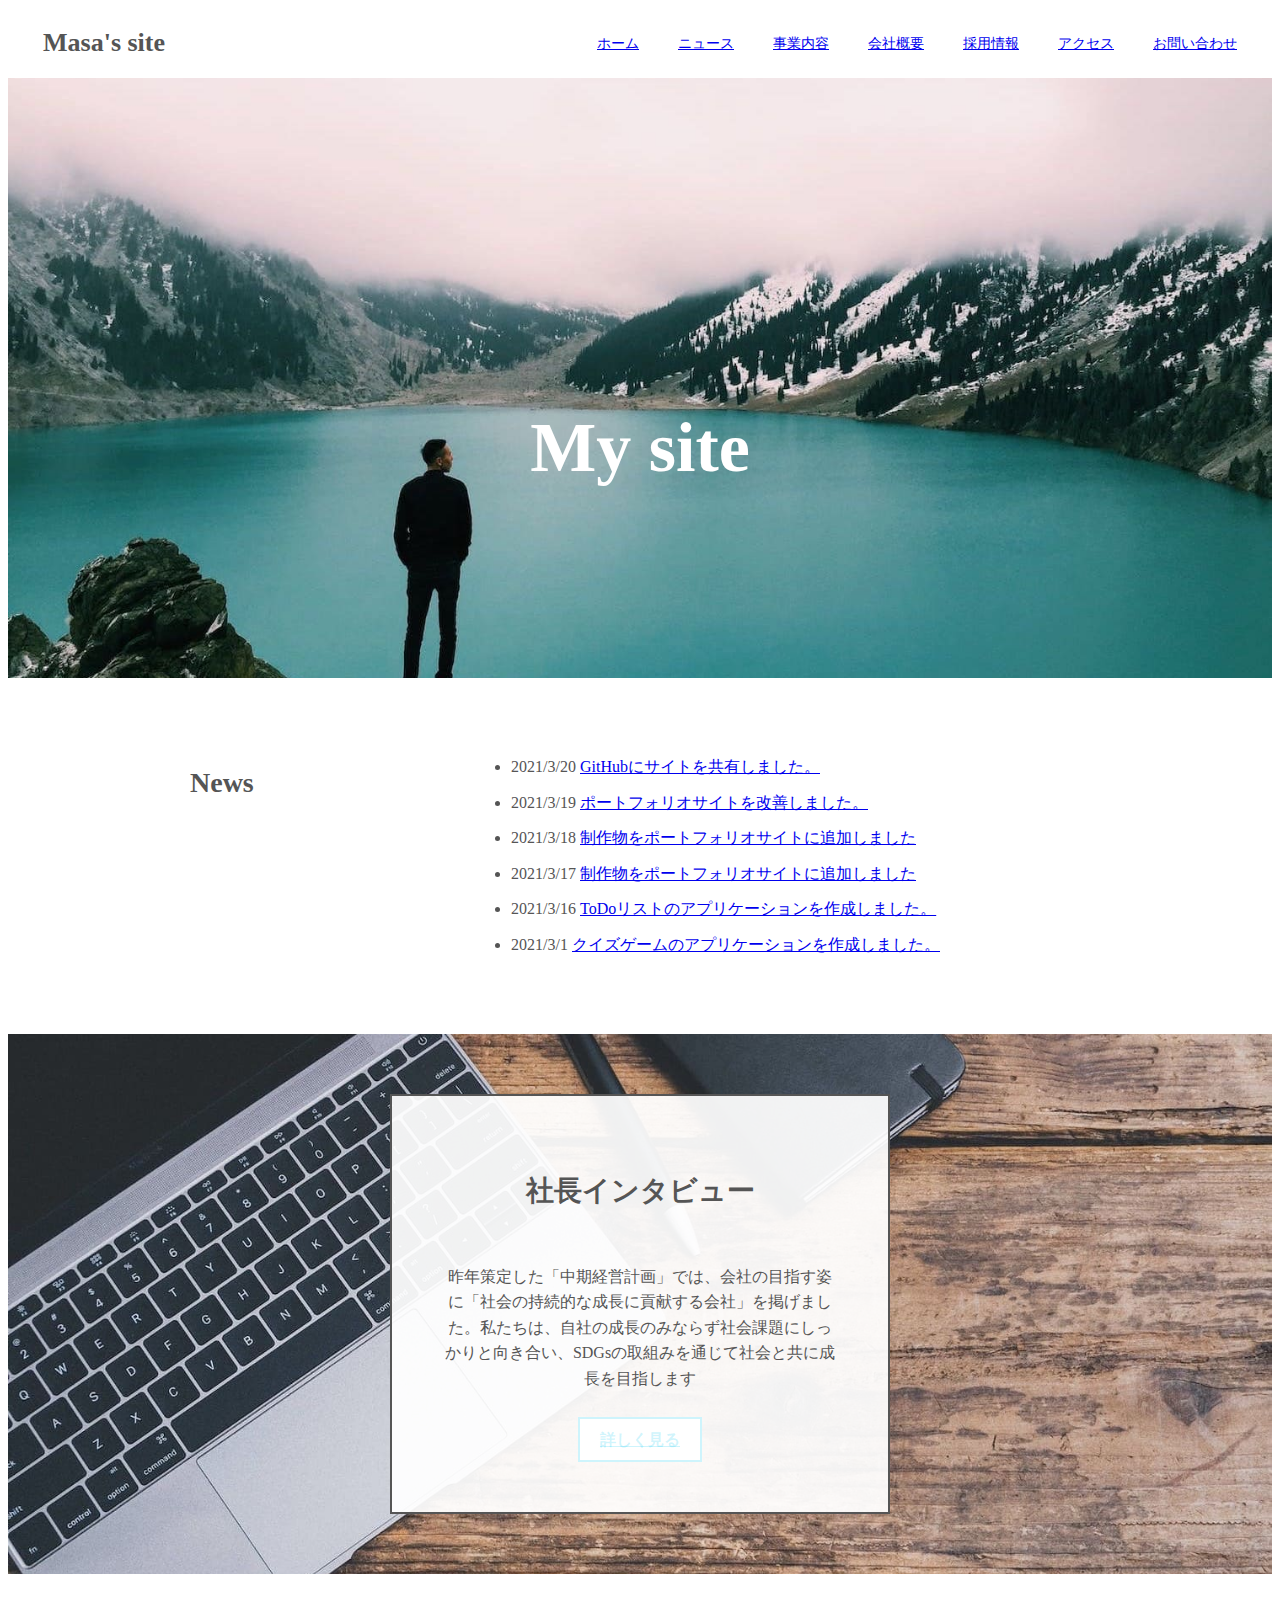
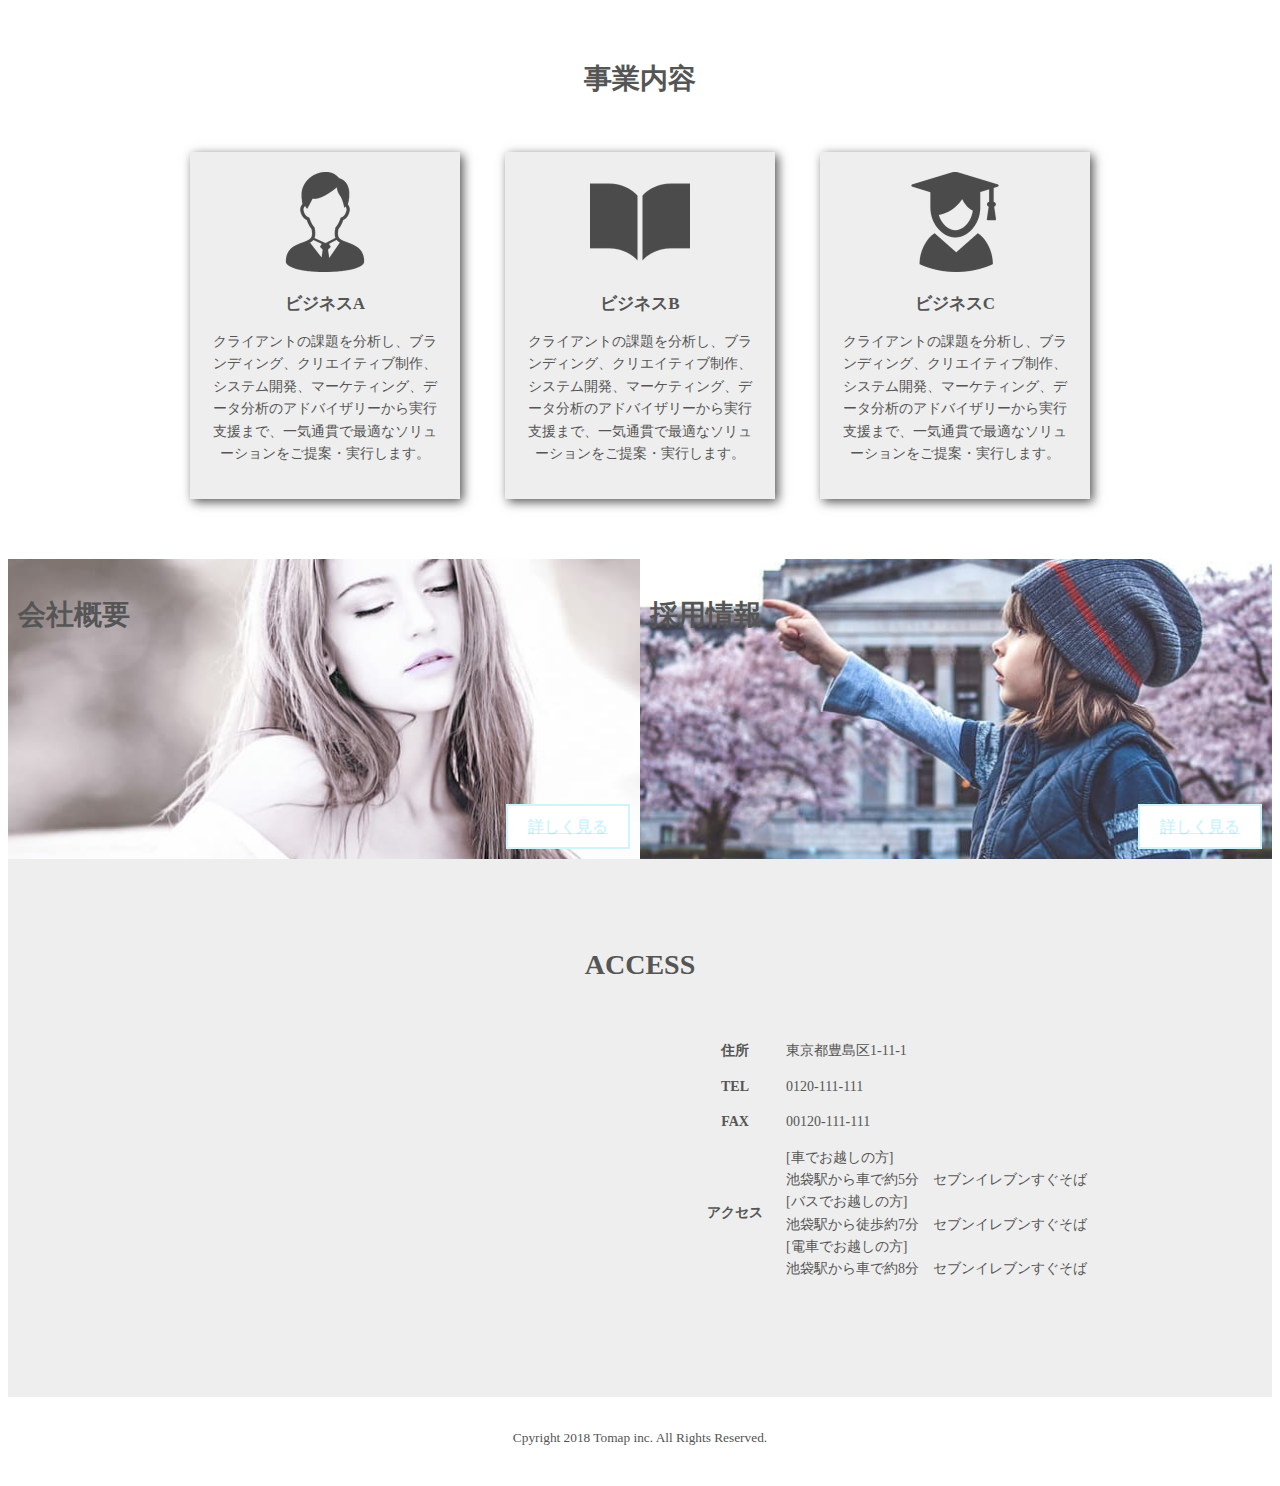
<file: L5p2/index.html>
<!DOCTYPE html>
<html lang="ja">
<head>
  <meta charset="utf-8">
  <meta name="description" content="">
  <meta name="keywords" content="">
  <meta name="viewport" content="width=device-width, initial-scale=1">
  <title>Masa's site</title>
  <link rel="stylesheet" href="https://tomap.co/ZeroPlusReset.css">
  <link rel="stylesheet" href="css/style.css" media="all">
</head>
<body>

<header>
  <h1>Masa's site</h1>
  <nav>
    <ul>
      <li> <a href="#">ホーム</a> </li>
      <li> <a href="#news">ニュース</a> </li>
      <li> <a href="#business">事業内容</a> </li>
      <li> <a href="#company">会社概要</a> </li>
      <li> <a href="#recruit">採用情報</a> </li>
      <li> <a href="#access">アクセス</a> </li>
      <li> <a href="#">お問い合わせ</a> </li>
    </ul>
  </nav>
  <div class="hamburger">
    <img src="img/menu_icon.jpg" alt="">
  </div>
</header>


<div id="eyecatch">
  <p>My site</p>
</div>


<section id="news">
  <div class="inner flexbox">
    <h2>News</h2>
    <ul>
      <li>
        2021/3/20  <a href="#"> GitHubにサイトを共有しました。</a>
      </li>
      <li>
        2021/3/19  <a href="#"> ポートフォリオサイトを改善しました。</a>
      </li>
      <li>
        2021/3/18  <a href="#"> 制作物をポートフォリオサイトに追加しました</a>
      </li>
      <li>
        2021/3/17  <a href="#"> 制作物をポートフォリオサイトに追加しました</a>
      </li>
      <li>
        2021/3/16  <a href="#"> ToDoリストのアプリケーションを作成しました。</a>
      </li>
      <li>
        2021/3/1  <a href="#"> クイズゲームのアプリケーションを作成しました。</a>
      </li>
    </ul>
  </div>
</section>


<section id="interview">
  <div class="interview-link">
    <h2>社長インタビュー</h2>
    <p>昨年策定した「中期経営計画」では、会社の目指す姿に「社会の持続的な成長に貢献する会社」を掲げました。私たちは、自社の成長のみならず社会課題にしっかりと向き合い、SDGsの取組みを通じて社会と共に成長を目指します</p>
    <a href="#" class="more">詳しく見る</a>
  </div>
</section>


<section id="business">
  <h2>事業内容</h2>

  <div class="flexbox inner">

    <div class="business-item">
      <img src="img/bg6.png" alt="">
      <h3>ビジネスA</h3>
      <p>クライアントの課題を分析し、ブランディング、クリエイティブ制作、システム開発、マーケティング、データ分析のアドバイザリーから実行支援まで、一気通貫で最適なソリューションをご提案・実行します。</p>
    </div>

    <div class="business-item">
      <img src="img/bg7.png" alt="">
      <h3>ビジネスB</h3>
      <p>クライアントの課題を分析し、ブランディング、クリエイティブ制作、システム開発、マーケティング、データ分析のアドバイザリーから実行支援まで、一気通貫で最適なソリューションをご提案・実行します。</p>
    </div>

    <div class="business-item">
      <img src="img/bg8.png" alt="">
      <h3>ビジネスC</h3>
      <p>クライアントの課題を分析し、ブランディング、クリエイティブ制作、システム開発、マーケティング、データ分析のアドバイザリーから実行支援まで、一気通貫で最適なソリューションをご提案・実行します。</p>
    </div>

  </div>
</section>



<div class="flexbox info-wrap">
  <section id="company" class="info">
    <h2>会社概要</h2>
    <a href="#" class="more">詳しく見る</a>
  </section>

  <section id="recruit" class="info">
    <h2>採用情報</h2>
    <a href="#" class="more">詳しく見る</a>
  </section>
</div>


<section id="access">
  <h2>ACCESS</h2>

  <div class="inner flexbox">
    <iframe src="https://www.google.com/maps/embed?pb=!1m18!1m12!1m3!1d3238.8664534331315!2d139.70871141532407!3d35.729502780183125!2m3!1f0!2f0!3f0!3m2!1i1024!2i768!4f13.1!3m3!1m2!1s0x60188d5d4043e0dd%3A0x213775d25d2b034d!2z5rGg6KKL6aeF!5e0!3m2!1sja!2sjp!4v1541825127488" width="400" height="300" frameborder="0" style="border:0" allowfullscreen></iframe>

    <table>
      <tr>
        <th>住所</th>
        <td>東京都豊島区1-11-1</td>
      </tr>
      <tr>
        <th>TEL</th>
        <td>0120-111-111</td>
      </tr>
      <tr>
        <th>FAX</th>
        <td>00120-111-111</td>
      </tr>
      <tr>
        <th>アクセス</th>
        <td>
          [車でお越しの方]<br>
          池袋駅から車で約5分　セブンイレブンすぐそば<br>
          [バスでお越しの方]<br>
          池袋駅から徒歩約7分　セブンイレブンすぐそば<br>
          [電車でお越しの方]<br>
          池袋駅から車で約8分　セブンイレブンすぐそば
        </td>
      </tr>
    </table>
  </div>
</section>

<footer>
  <small>Cpyright 2018 Tomap inc. All Rights Reserved.</small>
</footer>

</body>
</html>
</file>
<file: L5p2/css/style.css>
@charset "UTF-8";

body{
  color: #555;
  line-height: 1.6;
}

.inner{
  max-width: 900px;
  margin: 0 auto;
}

.flexbox{
  display: flex;
  justify-content: space-between;
  align-items: flex-start;
}

h2{
  font-size: 28px;
  font-weight: bold;
  text-align: center;
  margin-bottom: 50px;
}

section{
  padding: 60px 0;
}

.more{
  display: inline-block;
  border: 2px solid rgba(10,200,240,0.2);
  padding: 8px 20px;
  font-weight: bold;
  color: rgba(10,200,240,0.2);
  background-color: #fff;
}

.more:hover{
  background-color: rgba(10,200,240,0.2);
  color: white;
  transition: 0.6s;
}

header{
  display: flex;
  justify-content: space-between;
  height: 70px;
  align-items: center;
  /* 要素中央揃え */
}

h1{
  font-size: 26px;
  font-weight: bold;
  margin-left: 35px;
}

nav li{
  display: inline-block;
  margin-right: 35px;
  font-size: 14px;
}

nav a:hover{
  color:rgb(32,190,227);
  transition: 0.5s;
}

.hamburger{
  width: 40px;
  height: 40px;
  margin-right: 20px;
  display: none;
}

#eyecatch{
  height: 600px;
  background: url("../img/bg1.jpg") center center / cover;
  position: relative;
}

#eyecatch p{
  font-size: 70px;
  font-weight: bold;
  color:#fff;
  position: absolute;
  top: 50%;
  left: 50%;
  transform: translate(-50%,-50%);
}

#news li:not(:last-child){
  margin-bottom: 10px;
}

#news a{
  margin-right: 150px;
  display: inline-block;
}

#news a:hover{
  text-decoration: underline;
}

#interview{
  background: url("../img/bg2.jpg") center center / cover;
}

.interview-link{
  text-align: center;
  max-width: 500px;
  padding: 50px;
  margin: 0 auto;
  border: 2px solid;
  background: #fffe;
  box-sizing: border-box;
}

.interview-link p{
  margin: 10px 0 25px;
}

.business-item{
  text-align: center;
  width: 30%;
  background-color: #eee;
  padding: 20px;
  box-sizing: border-box;
  box-shadow: 3px 3px 10px;
}

.business-item img{
  width: 100px;
  height: auto;
}

.business-item h3{
  font-size: 20px;
  font-weight: bold;
  margin-bottom: 10px;
}

.business-item p{
  font-size: 14px;
}

#business h3{
 margin: 10px 0;
 font-weight: bold;
 font-size: 17px;
}

.info{
  padding: 0;
  width: 50%;
  height: 300px;
  position: relative;
}

#company{
  background: url("../img/bg4.jpg") center center / cover;
}

#recruit{
  background: url("../img/bg5.jpg") center center / cover;
}

.info h2{
  position: absolute;
  top: 10px;
  left: 10px;
}

.info .more{
  position: absolute;
  right: 10px;
  bottom: 10px;
}

#access{
  background-color: #eee;
}

#access th,
#access td{
  font-size: 14px;
  padding-bottom: 10px;
}

#access th{
  padding-right: 20px;
}

footer{
  text-align: center;
  line-height: 80px;
}


@media screen and (max-width: 896px) {

header nav{
  display: none;
}

.hamburger{
  display: block;
}

#news .flexbox{
  display: block;
}

#eyecatch p {
  font-size: 40px;
  color: red;
  text-align: center;
}

#access.flexbox{
display: block;
}

iframe{
  display: block;
  margin: 0;
}

table{
  margin: 30px auto 0;
}
}

@media screen and (max-width: 480px) {

#eyecatch p {
  white-space: nowrap;
  font-size: 35px;
}

#news{
  text-align: center;
}

#news a{
  display: block;
}

.interview-link{
  width: 90%;
}

#business.flexbox{
  display: flex;
}

.business-item{
  width: 90%;

}
}

}
</file>
